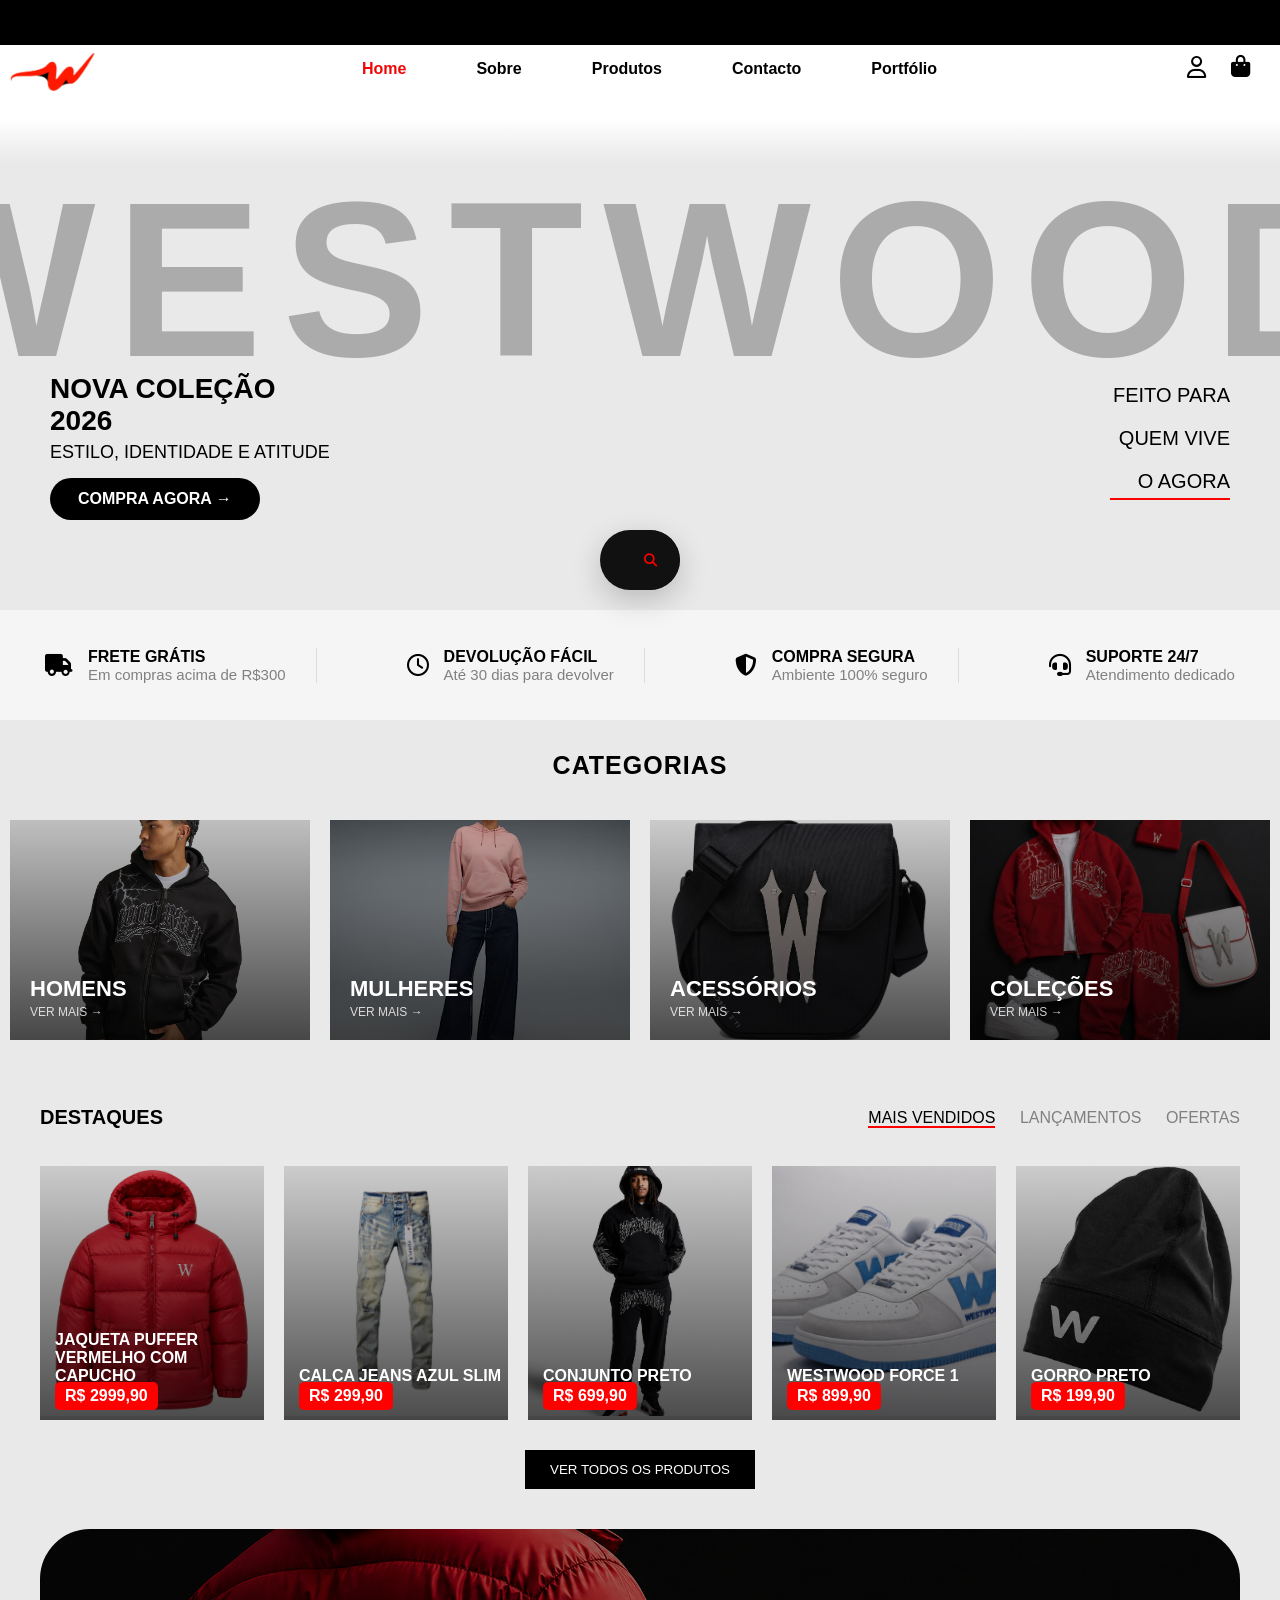
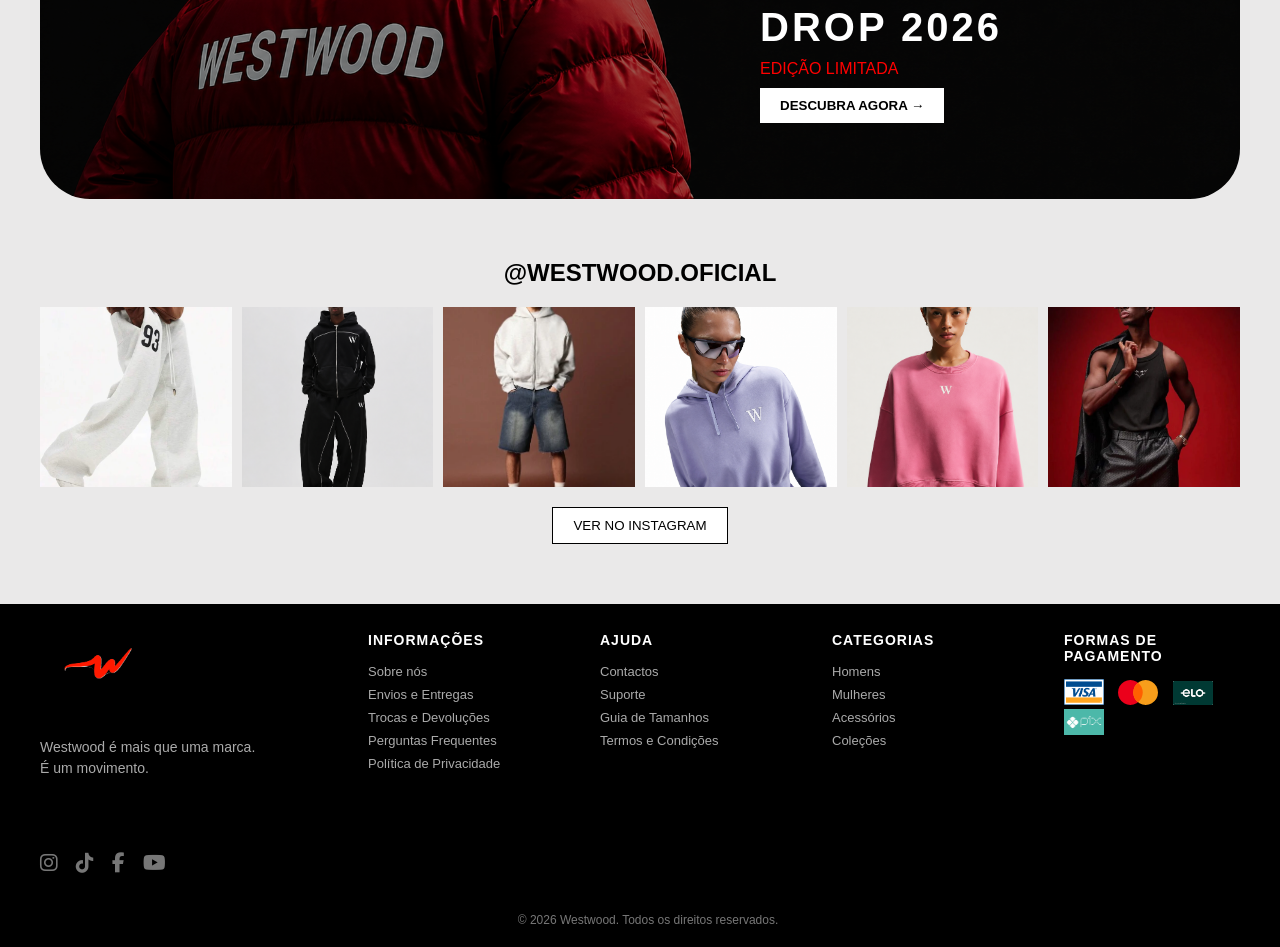
<file: index.html>
<!DOCTYPE html>
<html lang="pt">
<head>
    <meta charset="UTF-8">
    <meta name="viewport" content="width=device-width, initial-scale=1.0">
    <title>Westwood</title>
    <link rel="stylesheet" href="index.css">

    <!-- icônes -->
    <link rel="stylesheet" href="https://cdnjs.cloudflare.com/ajax/libs/font-awesome/6.5.0/css/all.min.css">
</head>

<body>

<!-- TOP BAR -->
<div class="top-bar">
  <div class="top-text">
    𝙉𝙤𝙫𝙖 𝙘𝙤𝙡𝙚çã𝙤 𝙙𝙞𝙨𝙥𝙤𝙣í𝙫𝙚𝙡 • 𝙀𝙨𝙩𝙞𝙡𝙤 𝙪𝙧𝙗𝙖𝙣𝙤 𝙥𝙧𝙚𝙢𝙞𝙪𝙢 • 𝙒𝙚𝙨𝙩𝙬𝙤𝙤𝙙 2026
  </div>
</div>

<header>
    <img src="img1/w-logo-branding-identity-corporate-vector-logo-design_460848-18625.png" class="logo">
</header>

<nav>
    <a href="index.html" class="active">Home</a>
    <a href="sobre.html">Sobre</a>
    <a href="prod.html">Produtos</a>
    <a href="pag.html">Contacto</a>
    <a href="port.html">Portfólio</a>
</nav>

<div class="nav-icons">
  <i class="fa-regular fa-user"></i>

  <div class="cart">
    <i class="fa-solid fa-bag-shopping"></i>
  </div>
</div>

<div class="slider">

    <div class="bg-text">WESTWOOD</div>

    <div class="hero-main">
      <h2>NOVA COLEÇÃO</h2>
      <h2>2026</h2>
      <p>ESTILO, IDENTIDADE E ATITUDE</p>
      <button class="shop-btn">COMPRA AGORA →</button>
    </div>

    <div class="hero-side">
      <p>FEITO PARA</p>
      <p>QUEM VIVE</p>
      <p>O AGORA</p>
      <span class="line"></span>
    </div>

    <img src="img1/imagem_editada_2048x1365.png" class="slide s1">
    <img src="img1/a6fc0713-cd0f-46c4-bd85-2ab95ac2e029.png" class="slide s2">
    <img src="img1/a014bef8-89f3-4245-b256-97de0c24740d.png" class="slide s3">
    <img src="img1/ChatGPT Image 26 mars 2026, 14_33_43.png" class="slide s4">
    <img src="img1/d302b446-9b2e-467f-9ec9-0bb726d733f6.png" class="slide s5">

</div>

<div class="search-elite">
    <input type="text" placeholder="Procurar um produto..." />
    <button>
        <i class="fa-solid fa-magnifying-glass"></i>
    </button>
</div>

<!-- FEATURES -->
<div class="features">

  <div class="feature">
    <i class="fa-solid fa-truck"></i>
    <div>
      <h4>FRETE GRÁTIS</h4>
      <p>Em compras acima de R$300</p>
    </div>
  </div>

  <div class="feature">
    <i class="fa-regular fa-clock"></i>
    <div>
      <h4>DEVOLUÇÃO FÁCIL</h4>
      <p>Até 30 dias para devolver</p>
    </div>
  </div>

  <div class="feature">
    <i class="fa-solid fa-shield-halved"></i>
    <div>
      <h4>COMPRA SEGURA</h4>
      <p>Ambiente 100% seguro</p>
    </div>
  </div>

  <div class="feature">
    <i class="fa-solid fa-headset"></i>
    <div>
      <h4>SUPORTE 24/7</h4>
      <p>Atendimento dedicado</p>
    </div>
  </div>

</div>

<section class="categories">
  <h2>CATEGORIAS</h2>

  <div class="categories-grid">
    <div class="cat">
      <img src="img1/HR04250001_hoodrich_dark_oversized_full_zip_hoodie__black_D.webp">
      <div class="overlay">
        <h3>HOMENS</h3>
        <span>VER MAIS →</span>
      </div>
    </div>

    <div class="cat">
      <img src="img1/Hoodie-Essentials-Elevated-Femme.avif">
      <div class="overlay">
        <h3>MULHERES</h3>
        <span>VER MAIS →</span>
      </div>
    </div>

    <div class="cat">
      <img src="img1/b447e090-23cb-4c04-a451-bfbc00d59195.png">
      <div class="overlay">
        <h3>ACESSÓRIOS</h3>
        <span>VER MAIS →</span>
      </div>
    </div>

    <div class="cat">
      <img src="img1/0339bf5e-b1ac-4694-8d9e-33f2357534ae.png">
      <div class="overlay">
        <h3>COLEÇÕES</h3>
        <span>VER MAIS →</span>
      </div>
    </div>
  </div>
</section>

<section class="produtos">

  <div class="produtos-header">
    <h2>DESTAQUES</h2>

    <div class="tabs">
      <span class="active">MAIS VENDIDOS</span>
      <span>LANÇAMENTOS</span>
      <span>OFERTAS</span>
    </div>
  </div>

  <div class="produtos-grid">

    <div class="produto">
      <img src="img1/ee7cc983-c0c6-4bac-9bfd-f62fa61feda9.png">
      <p>JAQUETA PUFFER VERMELHO COM CAPUCHO </p>
      <span>R$ 2999,90</span>
    </div>

    <div class="produto">
      <img src="img1/2518156d-d92b-439a-a7f3-92ce94ab7243-7f6dd91b46bb135c8a17187424572178-1024-1024.jpeg">
      <p>CALÇA JEANS AZUL SLIM</p>
      <span>R$ 299,90</span>
    </div>

    <div class="produto">
      <img src="img1/b6e8608a-81e2-42f5-b1b9-20ce6ab4bd32.png">
      <p>CONJUNTO PRETO </p>
      <span>R$ 699,90</span>
    </div>

    <div class="produto">
      <img src="img1/386f9946-012a-4fb1-ba9c-e0b70782cf2b.png">
      <p>WESTWOOD FORCE 1</p>
      <span>R$ 899,90</span>
    </div>
    
    <div class="produto">
      <img src="img1/Gemini_Generated_Image_fibltxfibltxfibl.png">
      <p>GORRO PRETO </p>
      <span>R$ 199,90</span>
    </div>
  </div>

  <div class="ver-todos">
    <button>VER TODOS OS PRODUTOS</button>
  </div>

</section>

<section class="banner">
  <img src="img1/3b50bd27-1127-41cb-b026-8472e507320d.png" alt="drop">

  <div class="banner-content">
    <h2>DROP 2026</h2>
    <p>EDIÇÃO LIMITADA</p>
    <button>DESCUBRA AGORA →</button>
  </div>
</section>

<section class="instagram">
  <h2>@WESTWOOD.OFICIAL</h2>

  <div class="insta-grid">
    <img src="img1/IMG_8311.webp">
    <img src="img1/7fd14730-990f-4aaf-a946-76471bfcc389.png">
    <img src="img1/1729737806a4d487ae58b5f44ab7510e129bda3a6e_thumbnail_405x552.webp">
    <img src="img1/295b98fc-d074-4a8d-8f8a-53944c5d6405.png">
    <img src="img1/1d5068d6-7d40-45cd-b638-5cecfee11387.png">
    <img src="img1/IMG_8363.webp">
  </div>

  <button class="insta-btn">VER NO INSTAGRAM</button>
</section>

<footer class="footer">

  <div class="footer-container">

    <!-- LOGO -->
    <div class="footer-brand">
      <img src="img1/w-logo-branding-identity-corporate-vector-logo-design_460848-18625.png">
      <p>
        Westwood é mais que uma marca.<br>
        É um movimento.
      </p>
    </div>

    <!-- INFO -->
    <div>
      <h4>INFORMAÇÕES</h4>
      <ul>
        <li>Sobre nós</li>
        <li>Envios e Entregas</li>
        <li>Trocas e Devoluções</li>
        <li>Perguntas Frequentes</li>
        <li>Política de Privacidade</li>
      </ul>
    </div>

    <!-- AJUDA -->
    <div>
      <h4>AJUDA</h4>
      <ul>
        <li>Contactos</li>
        <li>Suporte</li>
        <li>Guia de Tamanhos</li>
        <li>Termos e Condições</li>
      </ul>
    </div>

    <!-- CATEGORIAS -->
    <div>
      <h4>CATEGORIAS</h4>
      <ul>
        <li>Homens</li>
        <li>Mulheres</li>
        <li>Acessórios</li>
        <li>Coleções</li>
      </ul>
    </div>

    <!-- PAGAMENTO -->
    <div>
      <h4>FORMAS DE PAGAMENTO</h4>
      <div class="footer-payments">
        <img src="img1/Visa_Inc._logo_(1992–1999).svg.png">
        <img src="img1/Mastercard_2019_logo.svg">
        <img src="img1/download.png">
        <img src="img1/PIX.jpg">
      </div>
    </div>

     <!-- RÉSEAUX -->
  <div class="footer-socials">
    <i class="fa-brands fa-instagram"></i>
    <i class="fa-brands fa-tiktok"></i>
    <i class="fa-brands fa-facebook-f"></i>
    <i class="fa-brands fa-youtube"></i>
  </div>
</div>

  </div>

  <div class="footer-bottom">
    © 2026 Westwood. Todos os direitos reservados.
  </div>

</footer>
</file>
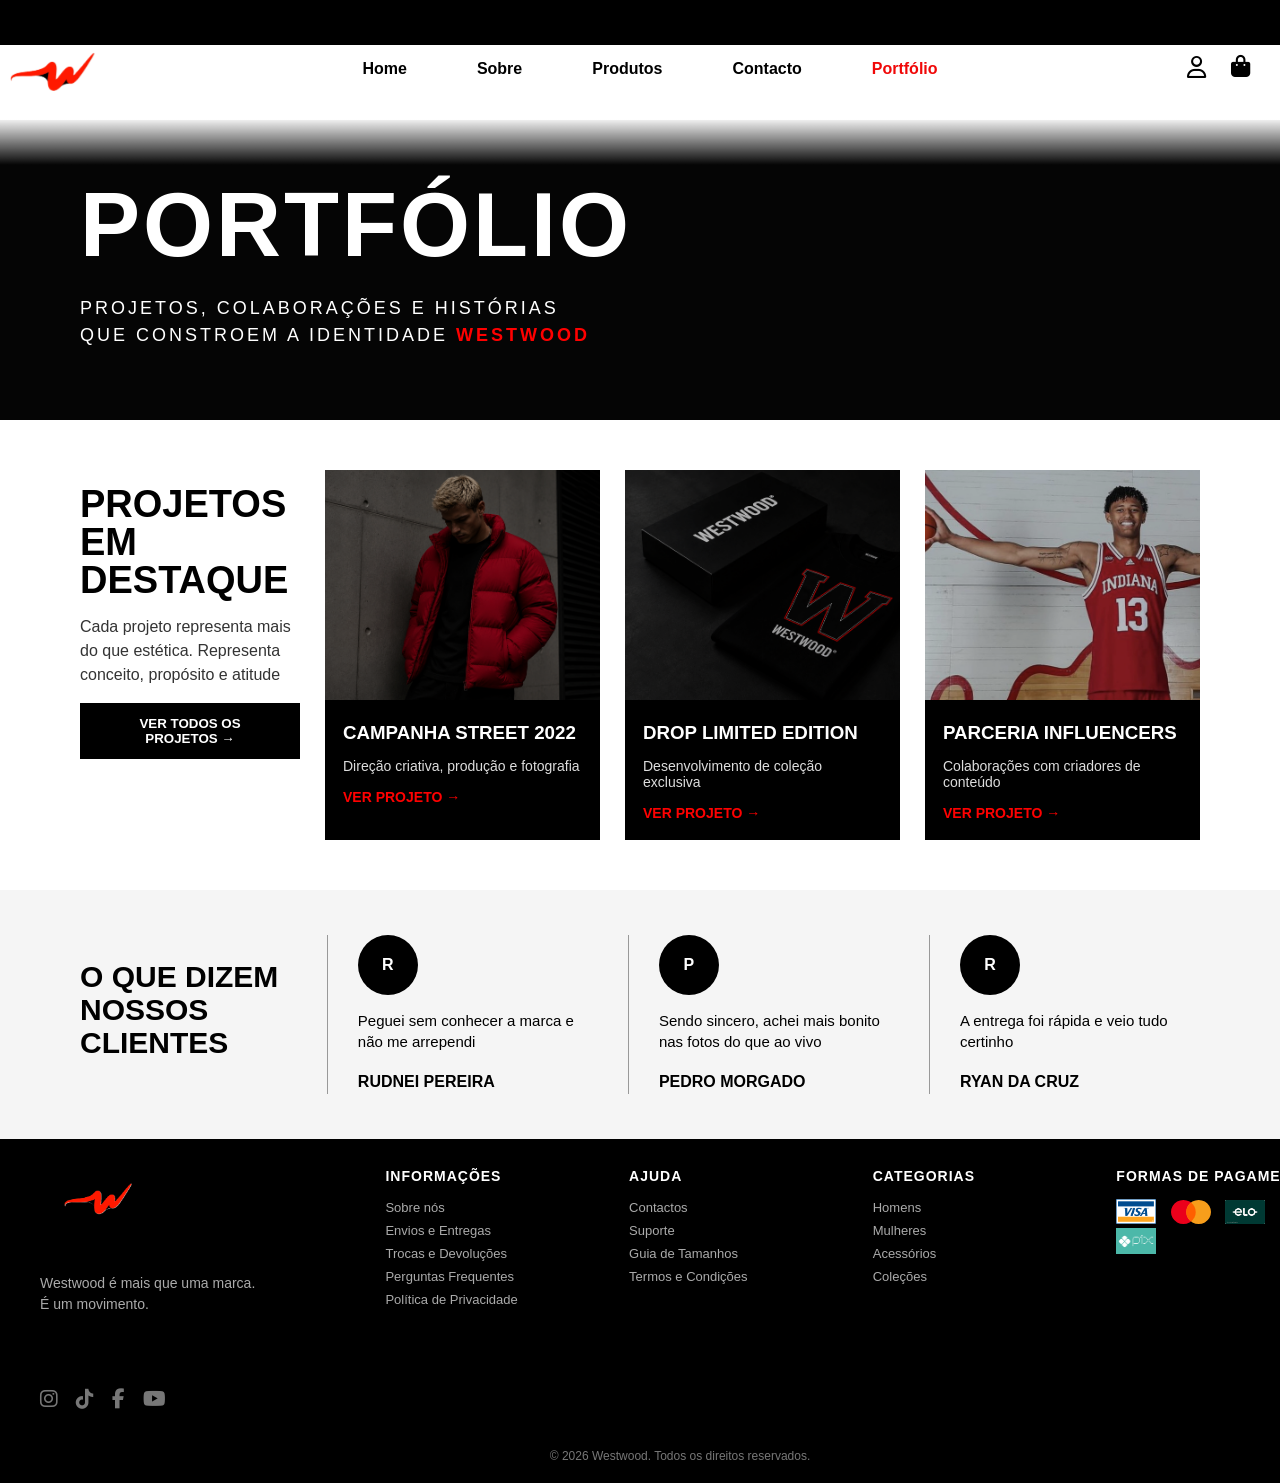
<file: port.html>
<!DOCTYPE html>
<html lang="pt">
<head>
  <meta charset="UTF-8">
  <meta name="viewport" content="width=device-width, initial-scale=1.0">
  <title>Portfolio | Westwood</title>

  <link rel="stylesheet" href="port.css">

  <!-- Ícones -->
  <link rel="stylesheet" href="https://cdnjs.cloudflare.com/ajax/libs/font-awesome/6.5.0/css/all.min.css">
</head>

<body>

  <!-- TOP BAR -->
  <div class="top-bar">
    <div class="top-text">
      𝙉𝙤𝙫𝙖 𝙘𝙤𝙡𝙚çã𝙤 𝙙𝙞𝙨𝙥𝙤𝙣í𝙫𝙚𝙡 • 𝙀𝙨𝙩𝙞𝙡𝙤 𝙪𝙧𝙗𝙖𝙣𝙤 𝙥𝙧𝙚𝙢𝙞𝙪𝙢 • 𝙒𝙚𝙨𝙩𝙬𝙤𝙤𝙙 2026
    </div>
  </div>

  <!-- HEADER / LOGO -->
  <header>
  <img src="img3/w-logo-branding-identity-corporate-vector-logo-design_460848-18625.png" class="logo">
  </header>

  <!-- MENU -->
  <nav>
    <a href="index.html">Home</a>
    <a href="sobre.html">Sobre</a>
    <a href="prod.html">Produtos</a>
    <a href="pag.html">Contacto</a>
    <a href="port.html" class="active">Portfólio</a>
  </nav>

  <!-- ÍCONES -->
  <div class="nav-icons">
    <i class="fa-regular fa-user"></i>

    <div class="cart">
      <i class="fa-solid fa-bag-shopping"></i>
    </div>
  </div>

  <main class="portfolio">

    <section class="portfolio-hero">
      <div class="hero-content">
        <span class="red-line"></span>
        <h1>PORTFÓLIO</h1>
        <p>PROJETOS, COLABORAÇÕES E HISTÓRIAS<br>
        QUE CONSTROEM A IDENTIDADE <strong>WESTWOOD</strong></p>
      </div>
    </section>
  
    <section class="projetos">
      <div class="projetos-texto">
        <h2>PROJETOS<br>EM DESTAQUE</h2>
        <p>Cada projeto representa mais do que estética. Representa conceito, propósito e atitude</p>
        <button>VER TODOS OS PROJETOS →</button>
      </div>
  
      <div class="projeto-card">
        <img src="img3/ac498f00-85cd-4f9f-b015-b7ea5d946399.png">
        <div>
          <h3>CAMPANHA STREET 2022</h3>
          <p>Direção criativa, produção e fotografia</p>
          <a>VER PROJETO →</a>
        </div>
      </div>
  
      <div class="projeto-card">
        <img src="img3/710240af-5714-4eb7-96b3-7bd8b40a57e3.png">
        <div>
          <h3>DROP LIMITED EDITION</h3>
          <p>Desenvolvimento de coleção exclusiva</p>
          <a>VER PROJETO →</a>
        </div>
      </div>
  
      <div class="projeto-card">
        <img src="img3/image_1536x2024.jpg">
        <div>
          <h3>PARCERIA INFLUENCERS</h3>
          <p>Colaborações com criadores de conteúdo</p>
          <a>VER PROJETO →</a>
        </div>
      </div>
    </section>
  
    <section class="depoimentos">
      <div class="depo-title">
        <span class="red-line"></span>
        <h2>O QUE DIZEM<br>NOSSOS CLIENTES</h2>
      </div>
  
      <div class="depo-card">
        <div class="avatar">R</div>
        <p>Peguei sem conhecer a marca e não me arrependi</p>
        <h4>RUDNEI PEREIRA</h4>
      </div>
  
      <div class="depo-card">
        <div class="avatar">P</div>
        <p>Sendo sincero, achei mais bonito nas fotos do que ao vivo</p>
        <h4>PEDRO MORGADO </h4>
      </div>
  
      <div class="depo-card">
        <div class="avatar">R</div>
        <p>A entrega foi rápida e veio tudo certinho</p>
        <h4>RYAN DA CRUZ </h4>
      </div>
    </section>
  </main>

  <footer class="footer">

    <div class="footer-container">
  
      <div class="footer-brand">
        <img src="img3/w-logo-branding-identity-corporate-vector-logo-design_460848-18625.png">
        <p>
          Westwood é mais que uma marca.<br>
          É um movimento.
        </p>
      </div>
  
      <div>
        <h4>INFORMAÇÕES</h4>
        <ul>
          <li>Sobre nós</li>
          <li>Envios e Entregas</li>
          <li>Trocas e Devoluções</li>
          <li>Perguntas Frequentes</li>
          <li>Política de Privacidade</li>
        </ul>
      </div>
  
      <div>
        <h4>AJUDA</h4>
        <ul>
          <li>Contactos</li>
          <li>Suporte</li>
          <li>Guia de Tamanhos</li>
          <li>Termos e Condições</li>
        </ul>
      </div>
  
      <div>
        <h4>CATEGORIAS</h4>
        <ul>
          <li>Homens</li>
          <li>Mulheres</li>
          <li>Acessórios</li>
          <li>Coleções</li>
        </ul>
      </div>
  
      <div>
        <h4>FORMAS DE PAGAMENTO</h4>
        <div class="footer-payments">
          <img src="img3/Visa_Inc._logo_(1992–1999).svg.png">
          <img src="img3/Mastercard_2019_logo.svg">
          <img src="img3/download.png">
          <img src="img3/PIX.jpg">
        </div>
      </div>
  
      <div class="footer-socials">
        <i class="fa-brands fa-instagram"></i>
        <i class="fa-brands fa-tiktok"></i>
        <i class="fa-brands fa-facebook-f"></i>
        <i class="fa-brands fa-youtube"></i>
      </div>
  
    </div>
  
    <div class="footer-bottom">
      © 2026 Westwood. Todos os direitos reservados.
    </div>
  
  </footer>
</body>
</html>
</file>
<file: index.css>
body {
  margin: 0;
  background: rgba(83, 75, 75, 0.116);
  font-family: Arial;
  padding-top: 30px; /* pour la top bar */
}

/* TOP BAR */
.top-bar {
  position: fixed;
  top: 0;
  width: 100%;
  height: 45px;
  background: black;
  color: white;
  overflow: hidden;
  z-index: 1000;
  display: flex;
  align-items: center;
}

.top-text {
  white-space: nowrap;
  display: inline-block;
  padding-left: 100%;
  animation: scrollText 15s linear infinite;
  font-size: 20px;
}

@keyframes scrollText {
  0% { transform: translateX(0); }
  100% { transform: translateX(-100%); }
}

/* HEADER */
header {
  position: fixed;
  top: 30px;
  left: -20px;
  z-index: 10;
}

.logo {
  width: 150px;
}

.logo {
  position: fixed;
  top: 10px;
  left:-20px;
  z-index: 10;
}

/* MENU */
nav {
  position: fixed;
  top: 60px;
  left: 50%;
  transform: translateX(-50%); /* 🔥 centrage parfait */
  z-index: 10;

  display: flex;
  gap: 50px; /* espace entre liens */
}

nav a {
  margin-left: 20px;
  text-decoration: none;
  color: black;
  font-weight: bold;
}

nav a:hover {
  color: rgb(240, 8, 8);
}
nav a:hover,
nav a.active {
  color: rgb(240, 8, 8);
}

/* SLIDER */
.slider {
  position: relative;
  width: 100%;
  height: 500px;
  overflow: hidden;
}

/* TEXTE DERRIÈRE */
.bg-text {
  position: absolute;
  top: 50%;
  left: 50%;
  transform: translate(-50%, -50%);
  
  font-size: 220px;
  font-weight: 900;
  letter-spacing: 20px;

  color: rgba(0, 0, 0, 0.267);
  white-space: nowrap;

  pointer-events: none;
  z-index: 1;
}

/* IMAGE */
.slide {
  position: absolute;
  top: 65%;
  left: 50%;
  transform: translate(-50%, -50%);

  height: 100%;
  width: auto;
  max-width: 100%;

  object-fit: contain;

  opacity: 0;
  animation: fade 25s infinite;

  z-index: 2;
}

/* DELAYS */
.s1 { animation-delay: 0s; }
.s2 { animation-delay: 5s; }
.s3 { animation-delay: 10s; }
.s4 { animation-delay: 15s; }
.s5 { animation-delay: 20s; }

/* ANIMATION */
@keyframes fade {
  0%   { opacity: 0; }
  5%   { opacity: 1; }
  20%  { opacity: 1; }
  25%  { opacity: 0; }
  100% { opacity: 0; }
}

/* SEARCH */
.search-elite {
  position: relative;
  z-index: 5;

  width: 80px;
  height: 60px;
  margin: 80px auto;
  border-radius: 50px;
  background: #111;
  display: flex;
  align-items: center;
  justify-content: flex-end;
  overflow: hidden;
  transition: 0.5s ease;
  box-shadow: 0 10px 30px rgba(0,0,0,0.2);
}

/* input caché */
.search-elite input {
  position: absolute;
  left: 20px;
  width: 0;
  opacity: 0;
  border: none;
  outline: none;
  background: transparent;
  color: #111;
  font-size: 15px;
  transition: 0.4s;
}

/* bouton */
.search-elite button {
  width: 60px;
  height: 60px;
  border: none;
  background: #111;
  color: red;
  border-radius: 50%;
  cursor: pointer;
  z-index: 2;
  transition: 0.3s;
}

.search-elite button:hover {
  background: red;
  color: white;
}

/* ouverture */
.search-elite:hover {
  width: 700px;
  background: #f3f3f3;
  box-shadow: 0 0 20px rgba(255,0,0,0.3);
}

.search-elite:hover input {
  width: 70%;
  opacity: 1;
  color: #333;
}

.search-elite {
  margin-top: 0px;
}

/* TEXTE GAUCHE (principal) */
.hero-main {
  position: absolute;
  left: 50px;
  bottom: 10px;
  z-index: 3;
}

.hero-main h2 {
  font-size: 28px;
  margin: 0;
}

.hero-main p {
  font-size: 18px;
  margin: 5px 0 15px;
}

/* TEXTE DROITE (petit) */
.hero-side {
  position: absolute;
  right: 50px;
  bottom: 30px;
  text-align: right;
  z-index: 3;
}

.hero-side p {
  font-size: 20px;
  margin-bottom: 5px;
}

/* ligne rouge */
.hero-side .line {
  display: block;
  width: 120px;
  height: 2px;
  background: red;
  margin-left: auto;
}

/* bouton */
.shop-btn {
  padding: 12px 28px;
  background: black;
  color: white;
  border: none;
  cursor: pointer;
  font-size: 16px;
  font-weight: bold;
  border-radius: 30px;
  transition: 0.3s;
}

.shop-btn:hover {
  background: red;
  transform: translateX(5px);
}

/* FEATURES */
.features {
  display: flex;
  justify-content: space-around;
  align-items: center;
  background: #f5f5f5;
  padding: 20px 0;
  margin-top: 50px;
  height: 70px;

  /* 🔥 FIX AJOUTÉ */
  position: relative;
  margin-top: -60px;
}

/* chaque bloc */
.feature {
  display: flex;
  align-items: center;
  gap: 15px;
}

/* icônes */
.feature i {
  font-size: 22px;
  color: black;
}

/* titres */
.feature h4 {
  margin: 0;
  font-size: 16px;
  font-weight: bold;
}

/* description */
.feature p {
  margin: 0;
  font-size: 15px;
  color: gray;
}

/* séparation */
.feature:not(:last-child) {
  border-right: 1px solid #ddd;
  padding-right: 30px;
}
/* FADE SOUS LE HEADER */
body::before {
  content: "";
  position: fixed;
  top: 45px; /* hauteur de la top-bar */
  left: 0;
  width: 100%;
  height: 120px;

  background: linear-gradient(
    to bottom,
    white 60%,
    rgba(255,255,255,0)
  );

  z-index: 9; /* juste sous le header/nav */
  pointer-events: none;
}

/* ICONS NAV DROITE */
.nav-icons {
  position: fixed;
  top: 55px;
  right: 30px;
  display: flex;
  align-items: center;
  gap: 25px;
  z-index: 15;
}

/* icônes */
.nav-icons i {
  font-size: 22px;
  cursor: pointer;
  transition: 0.3s;
}

.nav-icons i:hover {
  color: red;
}

/* panier */
.cart {
  position: relative;
}

/* badge rouge */
.cart-count {
  position: absolute;
  top: -8px;
  right: -10px;
  background: red;
  color: white;
  font-size: 10px;
  font-weight: bold;
  padding: 3px 6px;
  border-radius: 50%;
}

/* SECTION */
.categories {
  padding: 10px;
}

.categories h2 {
  text-align: center;
  margin-bottom: 40px;
  font-size: 25px;
  letter-spacing: 1px;
}

/* GRID */
.categories-grid {
  display: grid;
  grid-template-columns: repeat(4, 1fr);
  gap: 20px;
}

/* CARD */
.cat {
  position: relative;
  height: 220px;
  overflow: hidden;
  cursor: pointer;
}

/* IMAGE */
.cat img {
  width: 100%;
  height: 100%;
  object-fit: cover;
  transition: 0.6s ease;
}

/* 🔥 OVERLAY SOMBRE */
.cat::before {
  content: "";
  position: absolute;
  inset: 0;
  background: linear-gradient(
    to top,
    rgba(0,0,0,0.7),
    rgba(0,0,0,0.2)
  );
  z-index: 1;
}

/* TEXTE */
.overlay {
  position: absolute;
  bottom: 20px;
  left: 20px;
  z-index: 2;
  color: white;
}

/* TITRE */
.overlay h3 {
  margin: 0;
  font-size: 22px;
  font-weight: bold;
}

/* VER MAIS */
.overlay span {
  font-size: 12px;
  opacity: 0.8;
  transition: 0.3s;
}

/* 🔥 HOVER IMAGE */
.cat:hover img {
  transform: scale(1.1);
}

/* 🔥 HOVER TEXTE */
.cat:hover span {
  color: red;
  transform: translateX(5px);
}

/* 🔥 petit effet glow */
.cat:hover::before {
  background: linear-gradient(
    to top,
    rgba(0,0,0,0.8),
    rgba(0,0,0,0.3)
  );
}

.produtos {
  padding: 40px;
}

/* header */
.produtos-header {
  display: flex;
  justify-content: space-between;
  align-items: center;
}

.produtos-header h2 {
  font-size: 20px;
}

/* tabs */
.tabs span {
  margin-left: 20px;
  cursor: pointer;
  color: gray;
}

.tabs .active {
  color: black;
  border-bottom: 2px solid red;
}

/* grid */
.produtos-grid {
  display: grid;
  grid-template-columns: repeat(5, 1fr);
  gap: 20px;
  margin-top: 20px;
}

/* card produit */
.produto img {
  width: 100%;
  height: 250px;
  object-fit: cover;
  background: #252424;
}

.produto p {
  margin: 10px 0 5px;
  font-weight: bold;
}

.produto span {
  color: red; /* 🔥 prix en rouge */
  font-weight: bold;
}

/* bouton */
.ver-todos {
  text-align: center;
  margin-top: 30px;
}

.ver-todos button {
  background: black;
  color: white;
  padding: 12px 25px;
  border: none;
  cursor: pointer;
}

.ver-todos button:hover {
  background: red;
}

.produto {
  overflow: hidden;
  cursor: pointer;
}

/* image */
.produto img {
  width: 100%;
  height: 250px;
  object-fit: cover;
  transition: 0.4s ease;
}

/* 🔥 zoom image */
.produto:hover img {
  transform: scale(1.08);
}

/* produit comme categorias */
.produto {
  position: relative;
  overflow: hidden;
  cursor: pointer;
}

/* overlay sombre comme categorias */
.produto::before {
  content: "";
  position: absolute;
  inset: 0;
  background: linear-gradient(
    to top,
    rgba(0,0,0,0.7),
    rgba(0,0,0,0.2)
  );
  z-index: 1;
  transition: 0.4s;
}

/* texte au dessus */
.produto p,
.produto span {
  position: absolute;
  left: 15px;
  z-index: 2;
  color: white;
}

/* nom produit */
.produto p {
  bottom: 35px;
  margin: 0;
}

/* prix */
.produto span {
  bottom: 10px;
  background: red;
  padding: 5px 10px;
  border-radius: 5px;
}

/* image */
.produto img {
  width: 100%;
  height: 250px;
  object-fit: cover;
  transition: 0.5s ease;
}

/* hover zoom */
.produto:hover img {
  transform: scale(1.1);
}

/* hover overlay plus dark */
.produto:hover::before {
  background: linear-gradient(
    to top,
    rgba(0,0,0,0.85),
    rgba(0,0,0,0.3)
  );
}

.banner {
  position: relative;
  margin: 60px 40px;
  height: 270px;
  overflow: hidden;
  border-radius: 50px;
  margin-top: 0px;
}

.banner img {
  width: 100%;
  height: 100%;
  object-fit: cover;
  filter: brightness(0.6);
}

.banner-content {
  position: absolute;
  top: 50%;
  left: 60%;
  transform: translateY(-50%);
  color: white;
}

.banner-content h2 {
  font-size: 40px;
  margin: 0;
  letter-spacing: 3px;
}

.banner-content p {
  color: red;
  margin: 10px 0;
}

.banner-content button {
  padding: 10px 20px;
  border: none;
  background: white;
  cursor: pointer;
  font-weight: bold;
}

.banner-content button:hover {
  background: red;
  color: white;
}

.instagram {
  text-align: center;
  margin: 60px 40px;
}

.instagram h3 {
  margin-bottom: 30px;
  letter-spacing: 2px;
}

.insta-grid {
  display: grid;
  grid-template-columns: repeat(6, 1fr);
  gap: 10px;
}

.insta-grid img {
  width: 100%;
  height: 180px;
  object-fit: cover;
  transition: 0.4s;
}

.insta-grid img:hover {
  transform: scale(1.05);
}

.insta-btn {
  margin-top: 20px;
  padding: 10px 20px;
  border: 1px solid black;
  background: white;
  cursor: pointer;
}

.insta-btn:hover {
  background: black;
  color: white;
}

/* FOOTER FULL WIDTH */
.footer {
  width: 95%;
  background: black;
  color: white;
  padding: 10px 40px 20px;
}

/* CONTENU INTERNE */
.footer-container {
  max-width: 1400px;
  margin: auto;

  display: grid;
  grid-template-columns: 1.5fr 1fr 1fr 1fr 1fr;
  gap: 40px;
}

/* LOGO + TEXTE */
.footer-brand {
  display: flex;
  flex-direction: column;
  align-items: flex-start;
}

.footer-brand img {
  width: 120px;
  margin-bottom: 15px;
}

.footer-brand p {
  font-size: 14px;
  color: #aaa;
  line-height: 1.5;
}

/* SOCIALS */
.footer-socials {
  display: flex;
  gap: 18px;
  margin-top: 20px;
}

/* ICÔNES */
.footer-socials i {
  font-size: 20px;
  color: #aaa;
  cursor: pointer;
  transition: 0.3s ease;
  opacity: 0.7;
}

/* 🔥 HOVER PREMIUM */
.footer-socials i:hover {
  opacity: 1;
  color: red;
  transform: translateY(-4px) scale(1.2);
}

/* TITRES */
.footer h4 {
  margin-bottom: 15px;
  font-size: 14px;
  letter-spacing: 1px;
}

/* LIENS */
.footer ul {
  list-style: none;
  padding: 0;
}

.footer ul li {
  margin-bottom: 8px;
  font-size: 13px;
  color: #aaa;
  cursor: pointer;
  transition: 0.3s;
}

.footer ul li:hover {
  color: red;
  transform: translateX(3px);
}

/* PAIEMENT */
.footer-payments img {
  width: 40px;
  margin-right: 10px;
}

/* BAS FOOTER */
.footer-bottom {
  text-align: center;
  margin-top: 40px;
  font-size: 12px;
  color: #777;
}

/* 🔥 RESPONSIVE */
@media (max-width: 900px) {
  .footer-container {
    grid-template-columns: 1fr 1fr;
    gap: 30px;
  }
}

@media (max-width: 500px) {
  .footer-container {
    grid-template-columns: 1fr;
    text-align: center;
  }

  .footer-brand {
    align-items: center;
  }

  .footer-socials {
    justify-content: center;
  }
}
</file>
<file: port.css>
body {
  margin: 0;
  background: white;
  font-family: Arial;
  padding-top: 30px;
}

/* TOP BAR */
.top-bar {
  position: fixed;
  top: 0;
  width: 100%;
  height: 45px;
  background: black;
  color: white;
  overflow: hidden;
  z-index: 1000;
  display: flex;
  align-items: center;
}

.top-text {
  white-space: nowrap;
  display: inline-block;
  padding-left: 100%;
  animation: scrollText 15s linear infinite;
  font-size: 20px;
}

@keyframes scrollText {
  0% { transform: translateX(0); }
  100% { transform: translateX(-100%); }
}

/* HEADER */
header {
  position: fixed;
  top: 30px;
  left: -20px;
  z-index: 10;
}

.logo {
  width: 150px;
}

.logo {
  position: fixed;
  top: 10px;
  left:-20px;
  z-index: 10;
}

/* MENU */
nav {
  position: fixed;
  top: 60px;
  left: 50%;
  transform: translateX(-50%);
  z-index: 10;

  display: flex;
  gap: 50px;
}

nav a {
  margin-left: 20px;
  text-decoration: none;
  color: black;
  font-weight: bold;
}

nav a:hover,
nav a.active {
  color: rgb(240, 8, 8);
}

/* FADE SOUS LE HEADER */
body::before {
  content: "";
  position: fixed;
  top: 45px;
  left: 0;
  width: 100%;
  height: 120px;

  background: linear-gradient(
    to bottom,
    white 60%,
    rgba(255,255,255,0)
  );

  z-index: 9;
  pointer-events: none;
}

/* ICONS NAV DROITE */
.nav-icons {
  position: fixed;
  top: 55px;
  right: 30px;
  display: flex;
  align-items: center;
  gap: 25px;
  z-index: 15;
}

.nav-icons i {
  font-size: 22px;
  cursor: pointer;
  transition: 0.3s;
}

.nav-icons i:hover {
  color: red;
}

/* PANIER */
.cart {
  position: relative;
}

/* BADGE ROUGE */
.cart-count {
  position: absolute;
  top: -8px;
  right: -10px;
  background: red;
  color: white;
  font-size: 10px;
  font-weight: bold;
  padding: 3px 6px;
  border-radius: 50%;
}

.portfolio {
  margin-top: 90px;
}

/* HERO */
.portfolio-hero {
  height: 300px;
  background: #050505;
  color: white;
  display: flex;
  align-items: center;
  padding: 0 80px;
}

.portfolio-hero h1 {
  font-size: 90px;
  margin: 0;
  letter-spacing: 3px;
}

.portfolio-hero p {
  font-size: 18px;
  letter-spacing: 3px;
  line-height: 1.5;
}

.portfolio-hero strong {
  color: red;
}

/* PROJETOS */
.projetos {
  display: grid;
  grid-template-columns: 0.8fr 1fr 1fr 1fr;
  gap: 25px;
  padding: 50px 80px;
  background: white;
}

.projetos-texto h2 {
  font-size: 38px;
  line-height: 1;
  margin: 15px 0;
}

.projetos-texto p {
  color: #333;
  line-height: 1.5;
}

.projetos-texto button {
  background: black;
  color: white;
  border: none;
  padding: 13px 25px;
  font-weight: bold;
  cursor: pointer;
}

.projetos-texto button:hover {
  background: red;
}

.projeto-card {
  background: black;
  color: white;
  overflow: hidden;
}

.projeto-card img {
  width: 100%;
  height: 230px;
  object-fit: cover;
  filter: brightness(0.75);
}

.projeto-card div {
  padding: 18px;
}

.projeto-card h3 {
  margin: 0 0 10px;
}

.projeto-card p {
  color: #ddd;
  font-size: 14px;
}

.projeto-card a {
  color: red;
  font-weight: bold;
  font-size: 14px;
}

/* DEPOIMENTOS */
.depoimentos {
  display: grid;
  grid-template-columns: 0.8fr 1fr 1fr 1fr;
  gap: 30px;
  padding: 45px 80px;
  background: #f5f5f5;
}

.depo-title h2 {
  font-size: 30px;
  line-height: 1.1;
}

.depo-card {
  border-left: 1px solid #999;
  padding-left: 30px;
}

.avatar {
  width: 60px;
  height: 60px;
  background: black;
  color: white;
  border-radius: 50%;
  display: flex;
  align-items: center;
  justify-content: center;
  font-weight: bold;
  margin-bottom: 10px;
}

.depo-card p {
  font-size: 15px;
  line-height: 1.4;
}

.depo-card h4 {
  margin-bottom: 3px;
}

.depo-card span {
  color: #555;
  font-size: 13px;
}

.footer {
  width: 95%;
  background: black;
  color: white;
  padding: 10px 40px 20px;
}

.footer-container {
  max-width: 1400px;
  margin: auto;

  display: grid;
  grid-template-columns: 1.5fr 1fr 1fr 1fr 1fr;
  gap: 40px;
}

.footer-brand {
  display: flex;
  flex-direction: column;
  align-items: flex-start;
}

.footer-brand img {
  width: 120px;
  margin-bottom: 15px;
}

.footer-brand p {
  font-size: 14px;
  color: #aaa;
  line-height: 1.5;
}

.footer-socials {
  display: flex;
  gap: 18px;
  margin-top: 20px;
}

.footer-socials i {
  font-size: 20px;
  color: #aaa;
  cursor: pointer;
  transition: 0.3s ease;
  opacity: 0.7;
}

.footer-socials i:hover {
  opacity: 1;
  color: red;
  transform: translateY(-4px) scale(1.2);
}

.footer h4 {
  margin-bottom: 15px;
  font-size: 14px;
  letter-spacing: 1px;
}

.footer ul {
  list-style: none;
  padding: 0;
}

.footer ul li {
  margin-bottom: 8px;
  font-size: 13px;
  color: #aaa;
  cursor: pointer;
  transition: 0.3s;
}

.footer ul li:hover {
  color: red;
  transform: translateX(3px);
}

.footer-payments img {
  width: 40px;
  margin-right: 10px;
}

.footer-bottom {
  text-align: center;
  margin-top: 40px;
  font-size: 12px;
  color: #777;
}

@media (max-width: 900px) {
  .footer-container {
    grid-template-columns: 1fr 1fr;
    gap: 30px;
  }
}

@media (max-width: 500px) {
  .footer-container {
    grid-template-columns: 1fr;
    text-align: center;
  }

  .footer-brand {
    align-items: center;
  }

  .footer-socials {
    justify-content: center;
  }
}

/* RESPONSIVE */
@media (max-width: 900px) {
  nav {
    gap: 25px;
  }

  nav a {
    margin-left: 10px;
  }

  .hero {
    padding: 150px 40px 70px;
  }

  .hero-text h1 {
    font-size: 42px;
  }

  .grid {
    grid-template-columns: 1fr;
    padding: 70px 40px;
  }

  .grid.reverse .text-block,
  .grid.reverse .img-block {
    order: initial;
  }

  .footer-container {
    grid-template-columns: 1fr 1fr;
    gap: 30px;
  }
}

@media (max-width: 500px) {
  .top-text {
    font-size: 14px;
  }

  nav {
    gap: 12px;
    top: 65px;
  }

  nav a {
    font-size: 12px;
    margin-left: 5px;
  }

  .logo {
    width: 90px;
  }

  .nav-icons {
    right: 15px;
    gap: 15px;
  }

  .hero {
    padding: 150px 25px 60px;
    min-height: 430px;
  }

  .hero-text h1 {
    font-size: 34px;
  }

  .hero-text p {
    font-size: 16px;
  }

  .grid {
    padding: 50px 25px;
    gap: 35px;
  }

  .text-block h2 {
    font-size: 30px;
  }

  .text-block p {
    font-size: 16px;
  }

  .img-block img {
    height: 330px;
  }

  .footer-container {
    grid-template-columns: 1fr;
    text-align: center;
  }

  .footer-brand {
    align-items: center;
  }

  .footer-socials {
    justify-content: center;
  }

  .footer-payments {
    justify-content: center;
  }
}

/* ===== CORREÇÃO GERAL PARA CELULAR ===== */
html, body {
  max-width: 100%;
  overflow-x: hidden;
}

.footer {
  width: 100%;
}

@media (max-width: 600px) {
  body {
    padding-top: 155px;
  }

  .top-text {
    font-size: 14px;
  }

  .logo {
    width: 85px;
    top: 48px;
    left: -5px;
  }

  header,
  .main-header {
    top: 45px;
    left: 0;
  }

  nav {
    top: 95px;
    left: 0;
    transform: none;
    width: 100%;
    padding: 0 12px;
    gap: 22px;
    overflow-x: auto;
    justify-content: flex-start;
    white-space: nowrap;
  }

  nav a {
    margin-left: 0;
    font-size: 14px;
  }

  .nav-icons {
    top: 58px;
    right: 12px;
    gap: 16px;
  }

  .nav-icons i {
    font-size: 20px;
  }

  body::before {
    top: 45px;
    height: 115px;
  }
}

/* ===== PORTFÓLIO RESPONSIVO ===== */
@media (max-width: 600px) {
  .portfolio {
    margin-top: 120px;
  }

  .portfolio-hero {
    height: auto;
    padding: 60px 25px;
  }

  .portfolio-hero h1 {
    font-size: 46px;
    letter-spacing: 1px;
  }

  .portfolio-hero p {
    font-size: 14px;
  }

  .projetos,
  .depoimentos {
    grid-template-columns: 1fr;
    padding: 40px 25px;
  }

  .projetos-texto h2,
  .depo-title h2 {
    font-size: 30px;
  }

  .projeto-card img {
    height: 220px;
  }

  .depo-card {
    border-left: none;
    border-top: 1px solid #999;
    padding-left: 0;
    padding-top: 20px;
  }
}
</file>
